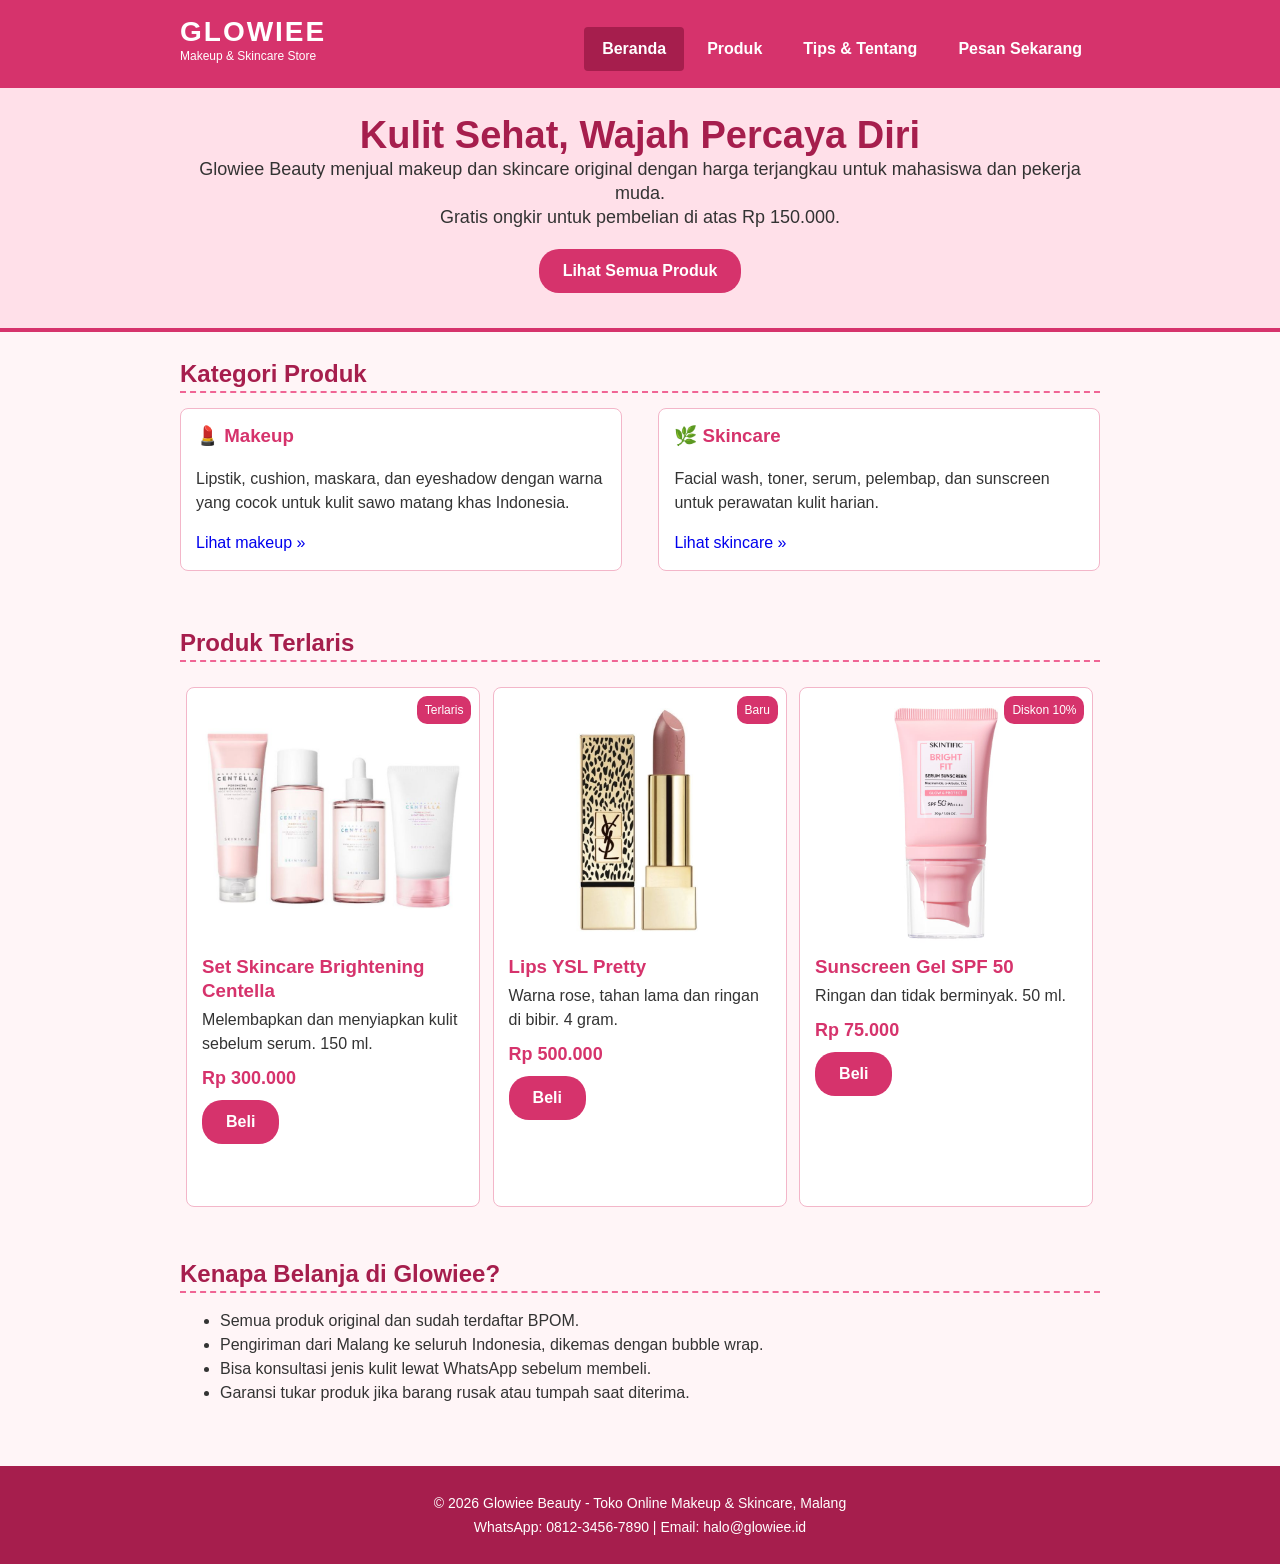
<file: index.html>
<!DOCTYPE html>
<html lang="id">
<head>
    <meta charset="UTF-8">
    <meta name="viewport" content="width=device-width, initial-scale=1.0">
    <title>Beranda | Glowiee Beauty</title>
    <!-- CSS EKSTERNAL (khusus margin) -->
    <link rel="stylesheet" href="margin.css">

    <style>
        /* CSS INTERNAL */
        body { font-family: Arial, sans-serif; font-size: 16px; line-height: 24px; color: #333333; background-color: #fff5f7; }
        a { text-decoration: none; }
        .container { width: 960px; overflow: auto; box-sizing: border-box; }
        header { background-color: #d6336c; color: white; overflow: auto; }
        header .logo { float: left; font-size: 28px; font-weight: bold; letter-spacing: 2px; }
        header .logo small { display: block; font-size: 12px; font-weight: normal; letter-spacing: 0; }
        nav { float: right; }
        nav a { float: left; color: white; font-weight: bold; padding: 10px 18px; border-radius: 4px; }
        nav a.aktif { background-color: #a61e4d; }
        .hero { background-color: #ffe0e9; text-align: center; border-bottom: 4px solid #d6336c; }
        .hero h1 { font-size: 38px; color: #a61e4d; }
        .hero p { font-size: 18px; }
        .tombol { display: inline-block; background-color: #d6336c; color: white; font-weight: bold; padding: 10px 24px; border-radius: 20px; border: none; font-size: 16px; cursor: pointer; }
        h2 { color: #a61e4d; border-bottom: 2px dashed #f06595; padding-bottom: 5px; }
        h3 { color: #d6336c; }
        .card { width: 32%; float: left; background-color: white; border: 1px solid #f3b6c9; border-radius: 8px; padding: 15px; position: relative; box-sizing: border-box; height: 520px; }
        .card .foto { height: 240px; background-color: white; border-radius: 6px; overflow: hidden; }
        .card .foto img { width: 100%; height: 240px; object-fit: contain; display: block; }
        .card .harga { color: #d6336c; font-weight: bold; font-size: 18px; }
        .card .label { position: absolute; top: 8px; right: 8px; background-color: #d6336c; color: white; font-size: 12px; padding: 2px 8px; border-radius: 10px; }
        .kolom2 { width: 48%; float: left; box-sizing: border-box; }
        .kotak { background-color: white; border: 1px solid #f3b6c9; border-radius: 8px; padding: 15px; }
        table { width: 100%; border-collapse: collapse; background-color: white; }
        th { background-color: #d6336c; color: white; }
        th, td { border: 1px solid #f3b6c9; padding: 8px; text-align: left; }
        tfoot td { background-color: #ffe0e9; font-style: italic; }
        caption { font-weight: bold; color: #a61e4d; text-align: left; padding-bottom: 5px; }
        form label { font-weight: bold; }
        .isian { box-sizing: border-box; width: 100%; padding: 8px; border: 1px solid #f06595; border-radius: 4px; font-size: 15px; }
        footer { background-color: #a61e4d; color: white; text-align: center; font-size: 14px; }
        .clear { clear: both; }
    </style>
</head>
<body>
    <header>
        <div class="container header-isi">
            <div class="logo">GLOWIEE<small>Makeup &amp; Skincare Store</small></div>
            <nav>
                <a href="index.html" class="aktif">Beranda</a>
                <a href="produk.html">Produk</a>
                <a href="tips.html">Tips &amp; Tentang</a>
                <a href="pesan.html">Pesan Sekarang</a>
            </nav>
        </div>
    </header>

    <div class="hero">
        <div class="container hero-isi">
            <h1>Kulit Sehat, Wajah Percaya Diri</h1>
            <p>Glowiee Beauty menjual makeup dan skincare original dengan harga terjangkau untuk mahasiswa dan pekerja muda.<br>
            Gratis ongkir untuk pembelian di atas Rp 150.000.</p>
            <a href="produk.html" class="tombol">Lihat Semua Produk</a>
        </div>
    </div>

    <div>
        <div class="container isi">
            <h2>Kategori Produk</h2>
            <div class="kolom2">
                <div class="kotak">
                    <h3>&#128132; Makeup</h3>
                    <p>Lipstik, cushion, maskara, dan eyeshadow dengan warna yang cocok untuk kulit sawo matang khas Indonesia.</p>
                    <a href="produk.html#makeup">Lihat makeup &raquo;</a>
                </div>
            </div>
            <div class="kolom2 kolom-kanan">
                <div class="kotak">
                    <h3>&#127807; Skincare</h3>
                    <p>Facial wash, toner, serum, pelembap, dan sunscreen untuk perawatan kulit harian.</p>
                    <a href="produk.html#skincare">Lihat skincare &raquo;</a>
                </div>
            </div>
        </div>
    </div>

    <div>
        <div class="container isi">
            <h2>Produk Terlaris</h2>
            <div class="card">
                <span class="label">Terlaris</span>
                <div class="foto"><img src="gambar/set skincase centella.jpg" alt="Set Skincare Brightening Centella"></div>
                <h3>Set Skincare Brightening Centella</h3>
                <p>Melembapkan dan menyiapkan kulit sebelum serum. 150 ml.</p>
                <p class="harga">Rp 300.000</p>
                <a href="pesan.html" class="tombol">Beli</a>
            </div>
            <div class="card">
                <span class="label">Baru</span>
                <div class="foto"><img src="gambar/ysl lipstick.jpg" alt="Lips YSL Pretty"></div>
                <h3>Lips YSL Pretty</h3>
                <p>Warna rose, tahan lama dan ringan di bibir. 4 gram.</p>
                <p class="harga">Rp 500.000</p>
                <a href="pesan.html" class="tombol">Beli</a>
            </div>
            <div class="card">
                <span class="label">Diskon 10%</span>
               <div class="foto"><img src="gambar/sunscreen skintifik.jpg" alt="Sunscreen Gel SPF 50"></div>
                <h3>Sunscreen Gel SPF 50</h3>
                <p>Ringan dan tidak berminyak. 50 ml.</p>
                <p class="harga">Rp 75.000</p>
                <a href="pesan.html" class="tombol">Beli</a>
            </div>

            <div class="clear"></div>
        </div>
    </div>

    <div>
        <div class="container isi">
            <h2>Kenapa Belanja di Glowiee?</h2>
            <ul>
                <li>Semua produk original dan sudah terdaftar BPOM.</li>
                <li>Pengiriman dari Malang ke seluruh Indonesia, dikemas dengan bubble wrap.</li>
                <li>Bisa konsultasi jenis kulit lewat WhatsApp sebelum membeli.</li>
                <li>Garansi tukar produk jika barang rusak atau tumpah saat diterima.</li>
            </ul>
        </div>
    </div>

    <footer>
        <div class="container footer-isi">
            <p>&copy; 2026 Glowiee Beauty - Toko Online Makeup &amp; Skincare, Malang<br>
            WhatsApp: 0812-3456-7890 | Email: <a href="mailto:halo@glowiee.id" style="color:white;">halo@glowiee.id</a></p>
        </div>
    </footer>
</body>
</html>
</file>
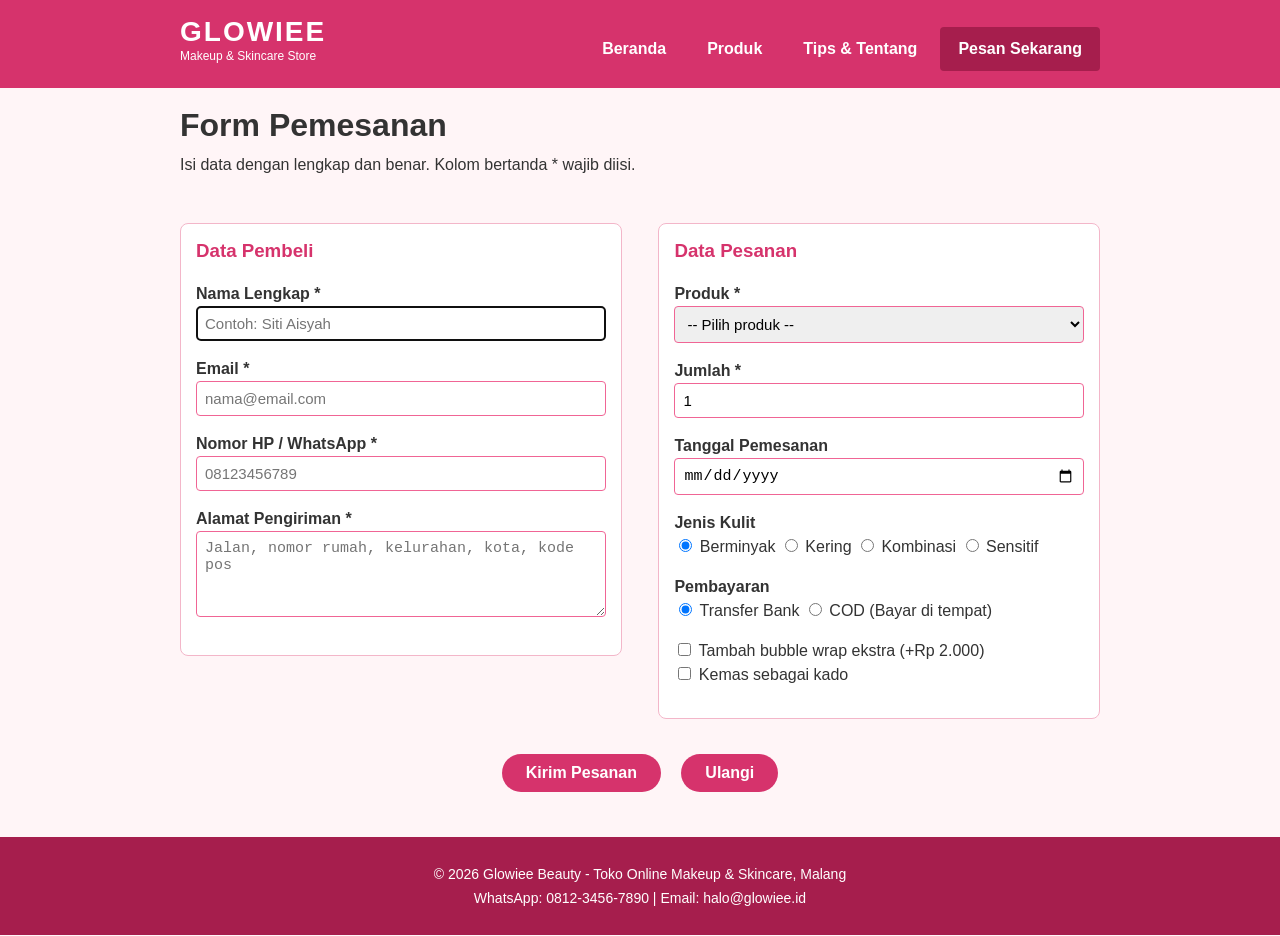
<file: pesan.html>
<!DOCTYPE html>
<html lang="id">
<head>
    <meta charset="UTF-8">
    <meta name="viewport" content="width=device-width, initial-scale=1.0">
    <title>Pesan Sekarang | Glowiee Beauty</title>
    <link rel="stylesheet" href="margin.css">

    <style>
        body { font-family: Arial, sans-serif; font-size: 16px; line-height: 24px; color: #333333; background-color: #fff5f7; }
        a { text-decoration: none; }
        .container { width: 960px; overflow: auto; box-sizing: border-box; }
        header { background-color: #d6336c; color: white; overflow: auto; }
        header .logo { float: left; font-size: 28px; font-weight: bold; letter-spacing: 2px; }
        header .logo small { display: block; font-size: 12px; font-weight: normal; letter-spacing: 0; }
        nav { float: right; }
        nav a { float: left; color: white; font-weight: bold; padding: 10px 18px; border-radius: 4px; }
        nav a.aktif { background-color: #a61e4d; }
        .hero { background-color: #ffe0e9; text-align: center; border-bottom: 4px solid #d6336c; }
        .hero h1 { font-size: 38px; color: #a61e4d; }
        .hero p { font-size: 18px; }
        .tombol { display: inline-block; background-color: #d6336c; color: white; font-weight: bold; padding: 10px 24px; border-radius: 20px; border: none; font-size: 16px; cursor: pointer; }
        h2 { color: #a61e4d; border-bottom: 2px dashed #f06595; padding-bottom: 5px; }
        h3 { color: #d6336c; }
        .card { width: 32%; float: left; background-color: white; border: 1px solid #f3b6c9; border-radius: 8px; padding: 15px; position: relative; box-sizing: border-box; height: 430px; }
        .card .foto { height: 150px; background-color: #ffe0e9; border-radius: 6px; overflow: hidden; }
        .card .foto img { width: 100%; height: 150px; object-fit: cover; display: block; }
        .card .harga { color: #d6336c; font-weight: bold; font-size: 18px; }
        .card .label { position: absolute; top: 8px; right: 8px; background-color: #d6336c; color: white; font-size: 12px; padding: 2px 8px; border-radius: 10px; }
        .kolom2 { width: 48%; float: left; box-sizing: border-box; }
        .kotak { background-color: white; border: 1px solid #f3b6c9; border-radius: 8px; padding: 15px; }
        table { width: 100%; border-collapse: collapse; background-color: white; }
        th { background-color: #d6336c; color: white; }
        th, td { border: 1px solid #f3b6c9; padding: 8px; text-align: left; }
        tfoot td { background-color: #ffe0e9; font-style: italic; }
        caption { font-weight: bold; color: #a61e4d; text-align: left; padding-bottom: 5px; }
        form label { font-weight: bold; }
        .isian { box-sizing: border-box; width: 100%; padding: 8px; border: 1px solid #f06595; border-radius: 4px; font-size: 15px; }
        footer { background-color: #a61e4d; color: white; text-align: center; font-size: 14px; }
        .clear { clear: both; }
    </style>
</head>
<body>
    <header>
        <div class="container header-isi">
            <div class="logo">GLOWIEE<small>Makeup &amp; Skincare Store</small></div>
            <nav>
                <a href="index.html">Beranda</a>
                <a href="produk.html">Produk</a>
                <a href="tips.html">Tips &amp; Tentang</a>
                <a href="pesan.html" class="aktif">Pesan Sekarang</a>
            </nav>
        </div>
    </header>

    <div>
        <div class="container isi">
            <h1>Form Pemesanan</h1>
            <p>Isi data dengan lengkap dan benar. Kolom bertanda * wajib diisi.</p>
        </div>
    </div>

    <div>
        <div class="container isi">
            <form name="formpesan" id="formpesan" method="get" action="terimakasih.html">
                <div class="kolom2">
                    <div class="kotak">
                        <h3>Data Pembeli</h3>
                        <p><label for="nama">Nama Lengkap *</label><br>
                        <input class="isian" type="text" id="nama" name="nama" placeholder="Contoh: Siti Aisyah" pattern="[A-Za-z ]{3,40}" title="Hanya huruf dan spasi, 3 sampai 40 karakter" required autofocus></p>

                        <p><label for="email">Email *</label><br>
                        <input class="isian" type="email" id="email" name="email" placeholder="nama@email.com" required></p>

                        <p><label for="hp">Nomor HP / WhatsApp *</label><br>
                        <input class="isian" type="tel" id="hp" name="hp" placeholder="08123456789" pattern="08[0-9]{8,11}" title="Diawali 08, total 10 sampai 13 angka" required></p>

                        <p><label for="alamat">Alamat Pengiriman *</label><br>
                        <textarea class="isian" id="alamat" name="alamat" rows="4" placeholder="Jalan, nomor rumah, kelurahan, kota, kode pos" required></textarea></p>
                    </div>
                </div>

                <div class="kolom2 kolom-kanan">
                    <div class="kotak">
                        <h3>Data Pesanan</h3>
                        <p><label for="produk">Produk *</label><br>
                        <select class="isian" id="produk" name="produk" required>
                            <option value="">-- Pilih produk --</option>
                            <optgroup label="Makeup">
                                <option>Mate Lipstick Dior - Rp 700.000</option>
                                <option>Lips YSL Pretty - Rp 500.000</option>
                                <option>Setting Spray Sea Makeup - Rp 49.000</option>
                                <option>Eyeshadow ESQA Palette 9 Warna - Rp 129.000</option>
                                <option>Blush On Peach Rare Beauty - Rp 80.000</option>
                                <option>YSL Brownzer - Rp 200.000</option>
                            </optgroup>
                            <optgroup label="Skincare">
                                <option>Facial Wash Brightening centella - Rp 50.000</option>
                                <option>Set Skincare Brightening Centella - Rp 300.000</option>
                                <option>Serum Vitamin C 15% - Rp 89.000</option>
                                <option>Moisturizer Ceramide - Rp 68.000</option>
                                <option>Sunscreen Gel SPF 50 - Rp 75.000</option>
                                <option>Sheet Mask Aloe (5 pcs) - Rp 35.000</option>
                            </optgroup>
                        </select></p>

                        <p><label for="jumlah">Jumlah *</label><br>
                        <input class="isian" type="number" id="jumlah" name="jumlah" min="1" max="20" value="1" required></p>

                        <p><label for="tanggal">Tanggal Pemesanan</label><br>
                        <input class="isian" type="date" id="tanggal" name="tanggal"></p>

                        <p><label>Jenis Kulit</label><br>
                        <input type="radio" name="kulit" value="Berminyak" checked> Berminyak
                        <input type="radio" name="kulit" value="Kering"> Kering
                        <input type="radio" name="kulit" value="Kombinasi"> Kombinasi
                        <input type="radio" name="kulit" value="Sensitif"> Sensitif</p>

                        <p><label>Pembayaran</label><br>
                        <input type="radio" name="bayar" value="Transfer" checked> Transfer Bank
                        <input type="radio" name="bayar" value="COD"> COD (Bayar di tempat)</p>

                        <p><input type="checkbox" name="bubble" value="ya"> Tambah bubble wrap ekstra (+Rp 2.000)<br>
                        <input type="checkbox" name="hadiah" value="ya"> Kemas sebagai kado</p>
                    </div>
                </div>
                <div class="clear"></div>

                <div class="tombol-area">
                    <input type="submit" value="Kirim Pesanan" class="tombol">
                    <input type="reset" value="Ulangi" class="tombol">
                </div>
            </form>
        </div>
    </div>

    <footer>
        <div class="container footer-isi">
            <p>&copy; 2026 Glowiee Beauty - Toko Online Makeup &amp; Skincare, Malang<br>
            WhatsApp: 0812-3456-7890 | Email: <a href="mailto:halo@glowiee.id" style="color:white;">halo@glowiee.id</a></p>
        </div>
    </footer>
</body>
</html>
</file>
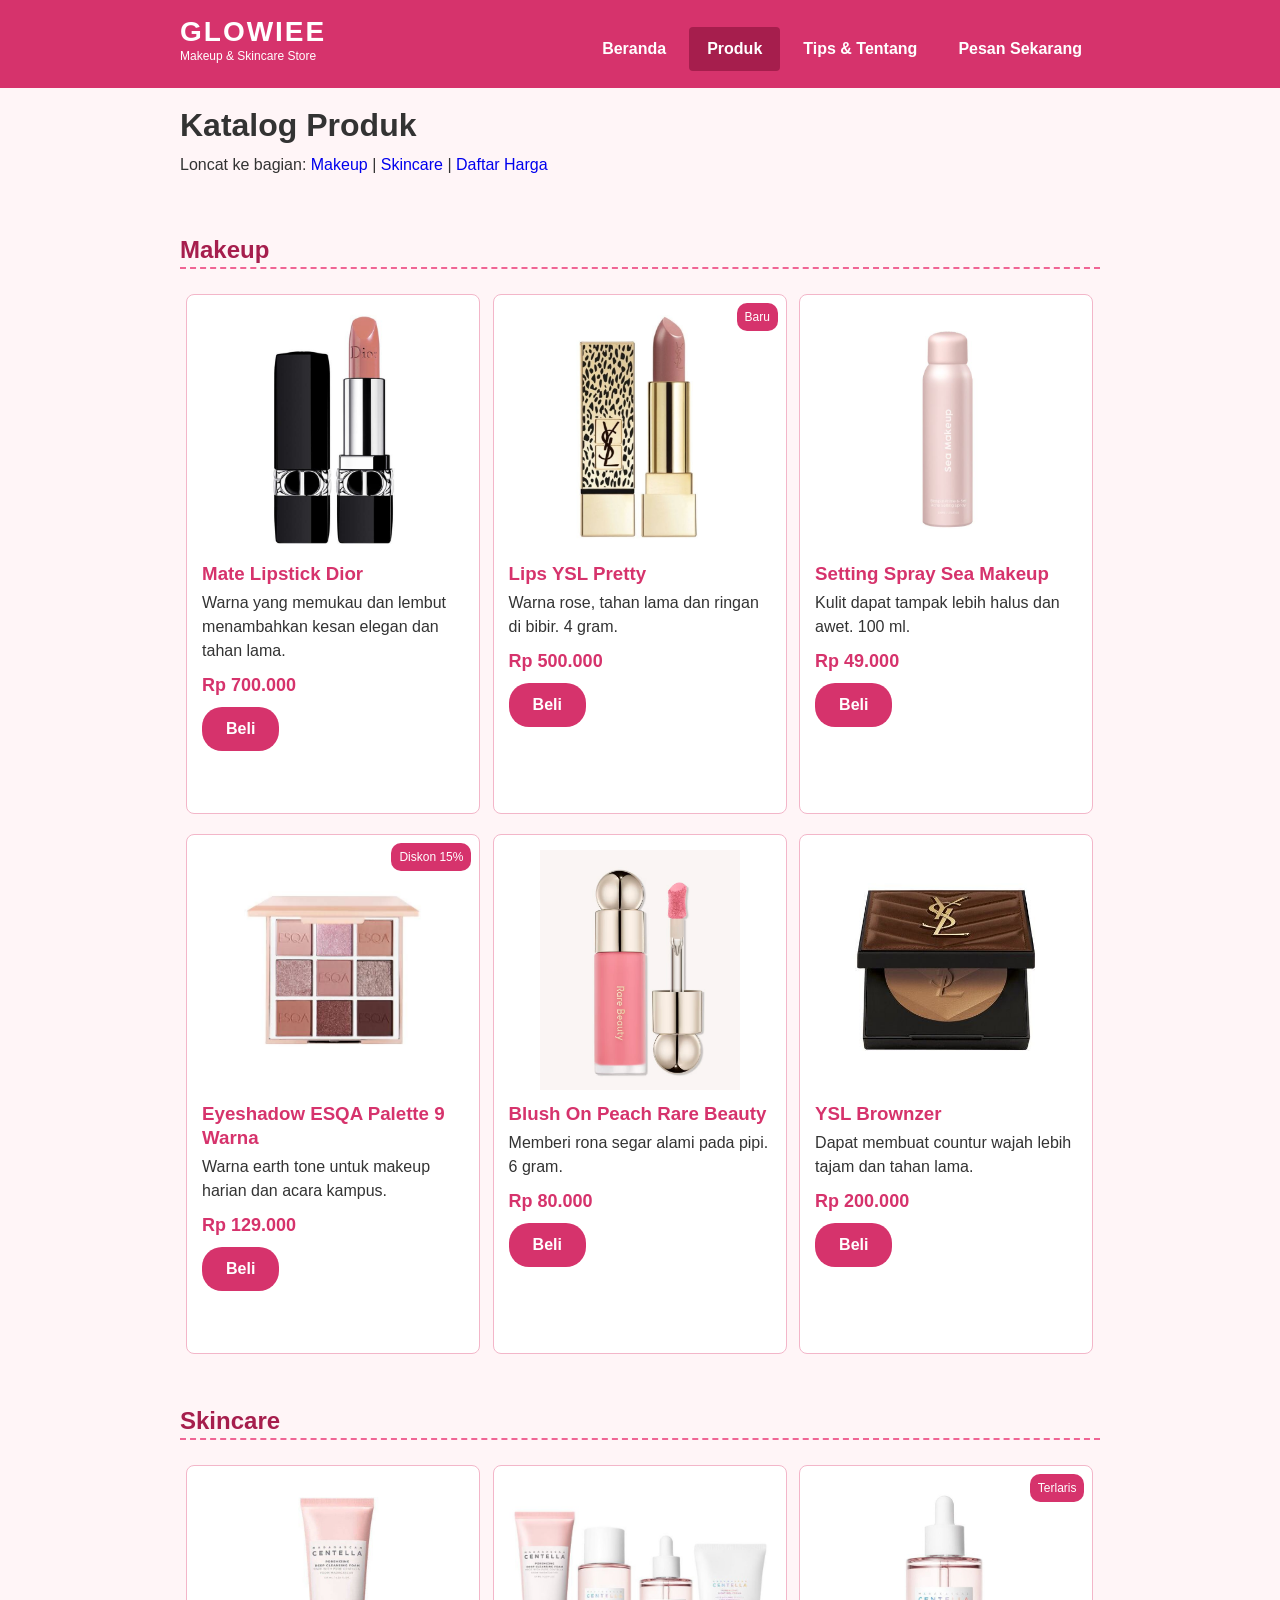
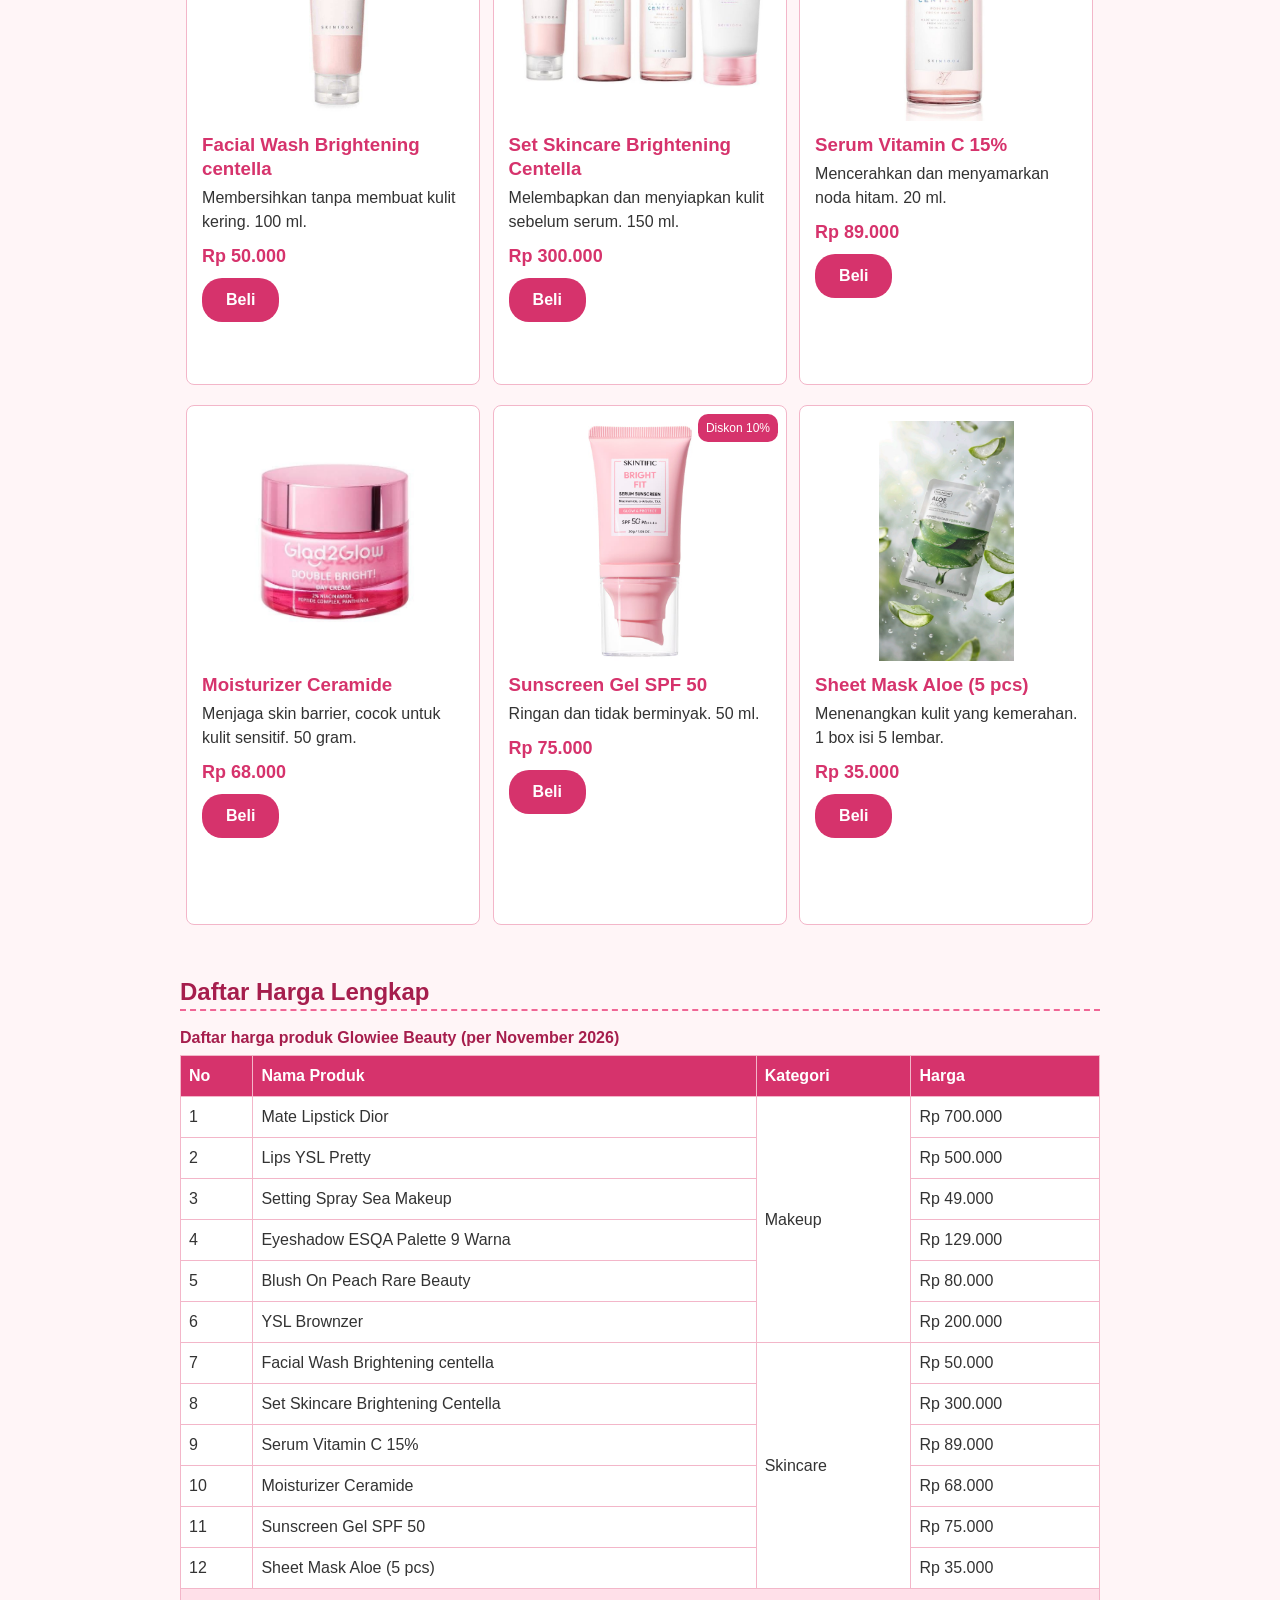
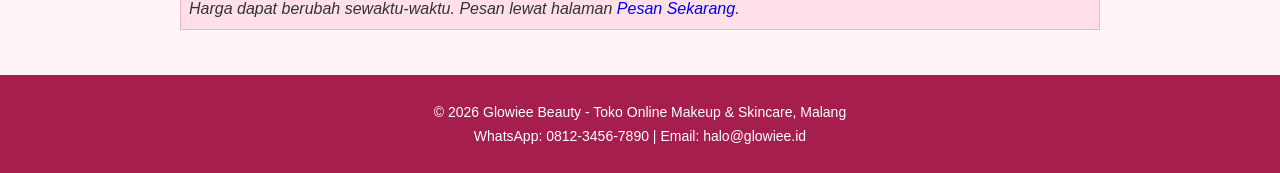
<file: produk.html>
<!DOCTYPE html>
<html lang="id">
<head>
    <meta charset="UTF-8">
    <meta name="viewport" content="width=device-width, initial-scale=1.0">
    <title>Produk | Glowiee Beauty</title>
    <!-- CSS EKSTERNAL (khusus margin) -->
    <link rel="stylesheet" href="margin.css">

    <style>
        /* CSS INTERNAL */
        body { font-family: Arial, sans-serif; font-size: 16px; line-height: 24px; color: #333333; background-color: #fff5f7; }
        a { text-decoration: none; }
        .container { width: 960px; overflow: auto; box-sizing: border-box; }
        header { background-color: #d6336c; color: white; overflow: auto; }
        header .logo { float: left; font-size: 28px; font-weight: bold; letter-spacing: 2px; }
        header .logo small { display: block; font-size: 12px; font-weight: normal; letter-spacing: 0; }
        nav { float: right; }
        nav a { float: left; color: white; font-weight: bold; padding: 10px 18px; border-radius: 4px; }
        nav a.aktif { background-color: #a61e4d; }
        .hero { background-color: #ffe0e9; text-align: center; border-bottom: 4px solid #d6336c; }
        .hero h1 { font-size: 38px; color: #a61e4d; }
        .hero p { font-size: 18px; }
        .tombol { display: inline-block; background-color: #d6336c; color: white; font-weight: bold; padding: 10px 24px; border-radius: 20px; border: none; font-size: 16px; cursor: pointer; }
        h2 { color: #a61e4d; border-bottom: 2px dashed #f06595; padding-bottom: 5px; }
        h3 { color: #d6336c; }
        .card { width: 32%; float: left; background-color: white; border: 1px solid #f3b6c9; border-radius: 8px; padding: 15px; position: relative; box-sizing: border-box; height: 520px; }
        .card .foto { height: 240px; background-color: white; border-radius: 6px; overflow: hidden; }
        .card .foto img { width: 100%; height: 240px; object-fit: contain; display: block; }
        .card .harga { color: #d6336c; font-weight: bold; font-size: 18px; }
        .card .label { position: absolute; top: 8px; right: 8px; background-color: #d6336c; color: white; font-size: 12px; padding: 2px 8px; border-radius: 10px; }
        .kolom2 { width: 48%; float: left; box-sizing: border-box; }
        .kotak { background-color: white; border: 1px solid #f3b6c9; border-radius: 8px; padding: 15px; }
        table { width: 100%; border-collapse: collapse; background-color: white; }
        th { background-color: #d6336c; color: white; }
        th, td { border: 1px solid #f3b6c9; padding: 8px; text-align: left; }
        tfoot td { background-color: #ffe0e9; font-style: italic; }
        caption { font-weight: bold; color: #a61e4d; text-align: left; padding-bottom: 5px; }
        form label { font-weight: bold; }
        .isian { box-sizing: border-box; width: 100%; padding: 8px; border: 1px solid #f06595; border-radius: 4px; font-size: 15px; }
        footer { background-color: #a61e4d; color: white; text-align: center; font-size: 14px; }
        .clear { clear: both; }
    </style>
</head>
<body>
    <header>
        <div class="container header-isi">
            <div class="logo">GLOWIEE<small>Makeup &amp; Skincare Store</small></div>
            <nav>
                <a href="index.html">Beranda</a>
                <a href="produk.html" class="aktif">Produk</a>
                <a href="tips.html">Tips &amp; Tentang</a>
                <a href="pesan.html">Pesan Sekarang</a>
            </nav>
        </div>
    </header>

    <div>
        <div class="container isi">
            <h1>Katalog Produk</h1>
            <p>Loncat ke bagian: <a href="#makeup">Makeup</a> | <a href="#skincare">Skincare</a> | <a href="#daftarharga">Daftar Harga</a></p>
        </div>
    </div>

    <div>
        <div class="container isi">
            <h2><a name="makeup"></a>Makeup</h2>
            <div class="card">
                
                <div class="foto"><img src="gambar/lipstick dior.jpg" alt="Mate Lipstick Dior"></div>
                <h3>Mate Lipstick Dior</h3>
                <p>Warna yang memukau dan lembut menambahkan kesan elegan dan tahan lama.</p>
                <p class="harga">Rp 700.000</p>
                <a href="pesan.html" class="tombol">Beli</a>
            </div>
            <div class="card">
                <span class="label">Baru</span>
                <div class="foto"><img src="gambar/ysl lipstick.jpg" alt="Lips YSL Pretty"></div>
                <h3>Lips YSL Pretty</h3>
                <p>Warna rose, tahan lama dan ringan di bibir. 4 gram.</p>
                <p class="harga">Rp 500.000</p>
                <a href="pesan.html" class="tombol">Beli</a>
            </div>
            <div class="card">
                
                <div class="foto"><img src="gambar/setting spray sea make up.jpg" alt="Setting Spray Sea Makeup"></div>
                <h3>Setting Spray Sea Makeup</h3>
                <p>Kulit dapat tampak lebih halus dan awet. 100 ml.</p>
                <p class="harga">Rp 49.000</p>
                <a href="pesan.html" class="tombol">Beli</a>
            </div>
            <div class="card">
                <span class="label">Diskon 15%</span>
                <div class="foto"><img src="gambar/eye shadow esqa.jpg" alt="Eyeshadow Palette 9 Warna"></div>
                <h3>Eyeshadow ESQA Palette 9 Warna</h3>
                <p>Warna earth tone untuk makeup harian dan acara kampus.</p>
                <p class="harga">Rp 129.000</p>
                <a href="pesan.html" class="tombol">Beli</a>
            </div>
            <div class="card">
                
                <div class="foto"><img src="gambar/Rare beauty blush.jpg" alt="Blush On Peach"></div>
                <h3>Blush On Peach Rare Beauty</h3>
                <p>Memberi rona segar alami pada pipi. 6 gram.</p>
                <p class="harga">Rp 80.000</p>
                <a href="pesan.html" class="tombol">Beli</a>
            </div>
            <div class="card">
                
                <div class="foto"><img src="gambar/ysl brownzer.jpg" alt="YSL Brownzer"></div>
                <h3>YSL Brownzer</h3>
                <p>Dapat membuat countur wajah lebih tajam dan tahan lama.</p>
                <p class="harga">Rp 200.000</p>
                <a href="pesan.html" class="tombol">Beli</a>
            </div>
            <div class="clear"></div>
        </div>
    </div>

    <div>
        <div class="container isi">
            <h2><a name="skincare"></a>Skincare</h2>
            <div class="card">
                
                <div class="foto"><img src="gambar/facialwash centella.jpg" alt="Facial Wash Brightening"></div>
                <h3>Facial Wash Brightening centella</h3>
                <p>Membersihkan tanpa membuat kulit kering. 100 ml.</p>
                <p class="harga">Rp 50.000</p>
                <a href="pesan.html" class="tombol">Beli</a>
            </div>
            <div class="card">
                
                <div class="foto"><img src="gambar/set skincase centella.jpg" alt="Set Skincare Brightening Centella"></div>
                <h3>Set Skincare Brightening Centella</h3>
                <p>Melembapkan dan menyiapkan kulit sebelum serum. 150 ml.</p>
                <p class="harga">Rp 300.000</p>
                <a href="pesan.html" class="tombol">Beli</a>
            </div>
            <div class="card">
                <span class="label">Terlaris</span>
                <div class="foto"><img src="gambar/serum centela.jpg" alt="Serum Vitamin C 15%"></div>
                <h3>Serum Vitamin C 15%</h3>
                <p>Mencerahkan dan menyamarkan noda hitam. 20 ml.</p>
                <p class="harga">Rp 89.000</p>
                <a href="pesan.html" class="tombol">Beli</a>
            </div>
            <div class="card">
                
                <div class="foto"><img src="gambar/Glad2Glow Moisturizer.jpg" alt="Moisturizer Ceramide"></div>
                <h3>Moisturizer Ceramide</h3>
                <p>Menjaga skin barrier, cocok untuk kulit sensitif. 50 gram.</p>
                <p class="harga">Rp 68.000</p>
                <a href="pesan.html" class="tombol">Beli</a>
            </div>
            <div class="card">
                <span class="label">Diskon 10%</span>
                <div class="foto"><img src="gambar/sunscreen skintifik.jpg" alt="Sunscreen Gel SPF 50"></div>
                <h3>Sunscreen Gel SPF 50</h3>
                <p>Ringan dan tidak berminyak. 50 ml.</p>
                <p class="harga">Rp 75.000</p>
                <a href="pesan.html" class="tombol">Beli</a>
            </div>
            <div class="card">
                
                <div class="foto"><img src="gambar/masker aloevera.jpg" alt="Sheet Mask Aloe (5 pcs)"></div>
                <h3>Sheet Mask Aloe (5 pcs)</h3>
                <p>Menenangkan kulit yang kemerahan. 1 box isi 5 lembar.</p>
                <p class="harga">Rp 35.000</p>
                <a href="pesan.html" class="tombol">Beli</a>
            </div>
            <div class="clear"></div>
        </div>
    </div>

    <div>
        <div class="container isi">
            <h2><a name="daftarharga"></a>Daftar Harga Lengkap</h2>
            <table>
                <caption>Daftar harga produk Glowiee Beauty (per November 2026)</caption>
                <thead>
                    <tr>
                        <th>No</th>
                        <th>Nama Produk</th>
                        <th>Kategori</th>
                        <th>Harga</th>
                    </tr>
                </thead>
                <tbody>
                    <tr><td>1</td><td>Mate Lipstick Dior</td><td rowspan="6">Makeup</td><td>Rp 700.000</td></tr>
                    <tr><td>2</td><td>Lips YSL Pretty</td><td>Rp 500.000</td></tr>
                    <tr><td>3</td><td>Setting Spray Sea Makeup</td><td>Rp 49.000</td></tr>
                    <tr><td>4</td><td>Eyeshadow ESQA Palette 9 Warna</td><td>Rp 129.000</td></tr>
                    <tr><td>5</td><td>Blush On Peach Rare Beauty</td><td>Rp 80.000</td></tr>
                    <tr><td>6</td><td>YSL Brownzer</td><td>Rp 200.000</td></tr>
                    <tr><td>7</td><td>Facial Wash Brightening centella</td><td rowspan="6">Skincare</td><td>Rp 50.000</td></tr>
                    <tr><td>8</td><td>Set Skincare Brightening Centella</td><td>Rp 300.000</td></tr>
                    <tr><td>9</td><td>Serum Vitamin C 15%</td><td>Rp 89.000</td></tr>
                    <tr><td>10</td><td>Moisturizer Ceramide</td><td>Rp 68.000</td></tr>
                    <tr><td>11</td><td>Sunscreen Gel SPF 50</td><td>Rp 75.000</td></tr>
                    <tr><td>12</td><td>Sheet Mask Aloe (5 pcs)</td><td>Rp 35.000</td></tr>
                </tbody>
                <tfoot>
                    <tr><td colspan="4">Harga dapat berubah sewaktu-waktu. Pesan lewat halaman <a href="pesan.html">Pesan Sekarang</a>.</td></tr>
                </tfoot>
            </table>
        </div>
    </div>

    <footer>
        <div class="container footer-isi">
            <p>&copy; 2026 Glowiee Beauty - Toko Online Makeup &amp; Skincare, Malang<br>
            WhatsApp: 0812-3456-7890 | Email: <a href="mailto:halo@glowiee.id" style="color:white;">halo@glowiee.id</a></p>
        </div>
    </footer>
</body>
</html>
</file>
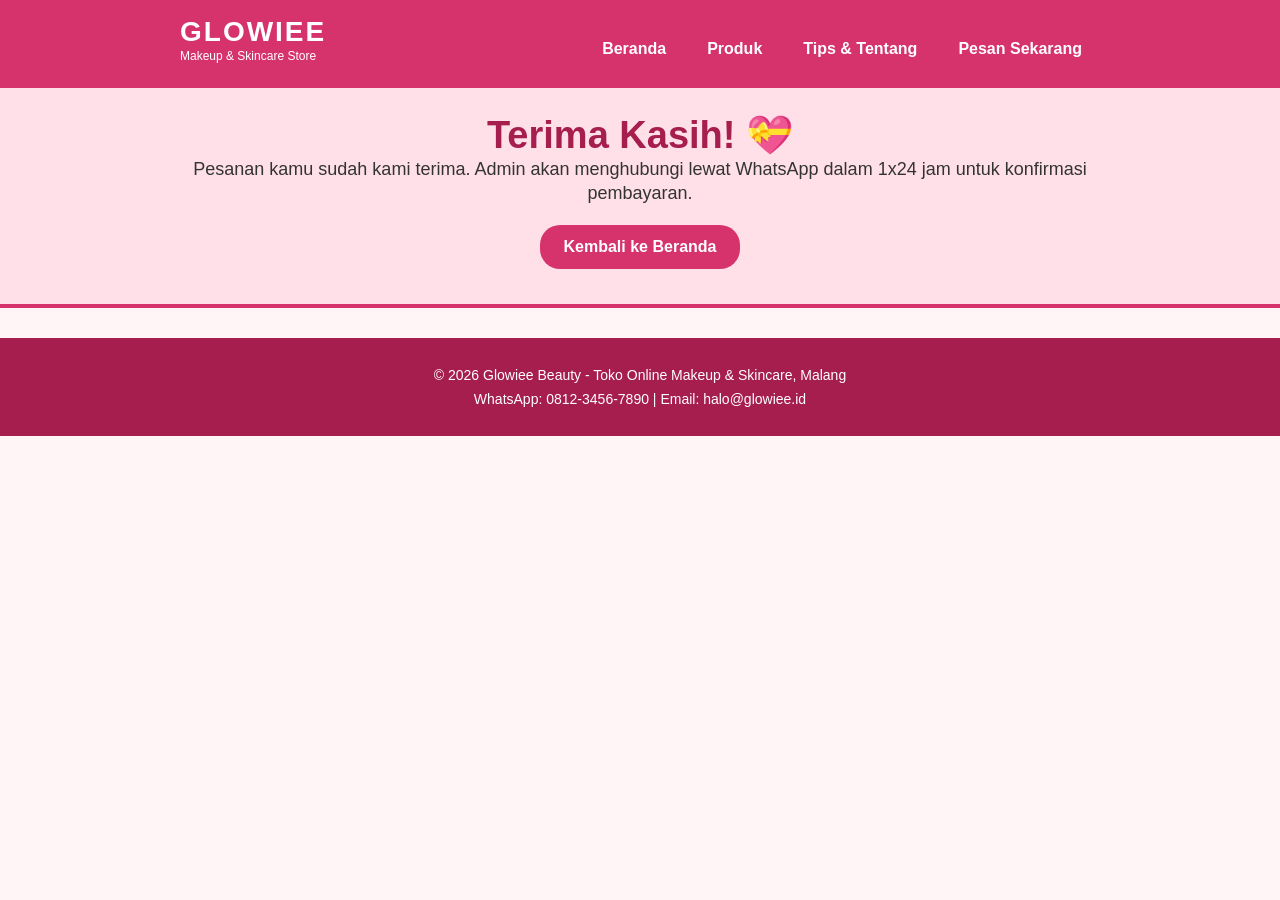
<file: terimakasih.html>
<!DOCTYPE html>
<html lang="id">
<head>
    <meta charset="UTF-8">
    <meta name="viewport" content="width=device-width, initial-scale=1.0">
    <title>Terima Kasih | Glowiee Beauty</title>
    <link rel="stylesheet" href="margin.css">

    <style>
        body { font-family: Arial, sans-serif; font-size: 16px; line-height: 24px; color: #333333; background-color: #fff5f7; }
        a { text-decoration: none; }
        .container { width: 960px; overflow: auto; box-sizing: border-box; }
        header { background-color: #d6336c; color: white; overflow: auto; }
        header .logo { float: left; font-size: 28px; font-weight: bold; letter-spacing: 2px; }
        header .logo small { display: block; font-size: 12px; font-weight: normal; letter-spacing: 0; }
        nav { float: right; }
        nav a { float: left; color: white; font-weight: bold; padding: 10px 18px; border-radius: 4px; }
        nav a.aktif { background-color: #a61e4d; }
        .hero { background-color: #ffe0e9; text-align: center; border-bottom: 4px solid #d6336c; }
        .hero h1 { font-size: 38px; color: #a61e4d; }
        .hero p { font-size: 18px; }
        .tombol { display: inline-block; background-color: #d6336c; color: white; font-weight: bold; padding: 10px 24px; border-radius: 20px; border: none; font-size: 16px; cursor: pointer; }
        h2 { color: #a61e4d; border-bottom: 2px dashed #f06595; padding-bottom: 5px; }
        h3 { color: #d6336c; }
        .card { width: 32%; float: left; background-color: white; border: 1px solid #f3b6c9; border-radius: 8px; padding: 15px; position: relative; box-sizing: border-box; }
        .card .foto { height: 150px; background-color: #ffe0e9; border-radius: 6px; overflow: hidden; }
        .card .foto img { width: 100%; height: 150px; object-fit: cover; }
        .card .harga { color: #d6336c; font-weight: bold; font-size: 18px; }
        .card .label { position: absolute; top: 8px; right: 8px; background-color: #d6336c; color: white; font-size: 12px; padding: 2px 8px; border-radius: 10px; }
        .kolom2 { width: 48%; float: left; box-sizing: border-box; }
        .kotak { background-color: white; border: 1px solid #f3b6c9; border-radius: 8px; padding: 15px; }
        table { width: 100%; border-collapse: collapse; background-color: white; }
        th { background-color: #d6336c; color: white; }
        th, td { border: 1px solid #f3b6c9; padding: 8px; text-align: left; }
        tfoot td { background-color: #ffe0e9; font-style: italic; }
        caption { font-weight: bold; color: #a61e4d; text-align: left; padding-bottom: 5px; }
        form label { font-weight: bold; }
        .isian { box-sizing: border-box; width: 100%; padding: 8px; border: 1px solid #f06595; border-radius: 4px; font-size: 15px; }
        footer { background-color: #a61e4d; color: white; text-align: center; font-size: 14px; }
        .clear { clear: both; }
    </style>
</head>
<body>
    <header>
        <div class="container header-isi">
            <div class="logo">GLOWIEE<small>Makeup &amp; Skincare Store</small></div>
            <nav>
                <a href="index.html">Beranda</a>
                <a href="produk.html">Produk</a>
                <a href="tips.html">Tips &amp; Tentang</a>
                <a href="pesan.html">Pesan Sekarang</a>
            </nav>
        </div>
    </header>

    <div class="hero">
        <div class="container hero-isi">
            <h1>Terima Kasih! &#128157;</h1>
            <p>Pesanan kamu sudah kami terima. Admin akan menghubungi lewat WhatsApp dalam 1x24 jam untuk konfirmasi pembayaran.</p>
            <a href="index.html" class="tombol">Kembali ke Beranda</a>
        </div>
    </div>

    <footer>
        <div class="container footer-isi">
            <p>&copy; 2026 Glowiee Beauty - Toko Online Makeup &amp; Skincare, Malang<br>
            WhatsApp: 0812-3456-7890 | Email: <a href="mailto:halo@glowiee.id" style="color:white;">halo@glowiee.id</a></p>
        </div>
    </footer>
</body>
</html>
</file>
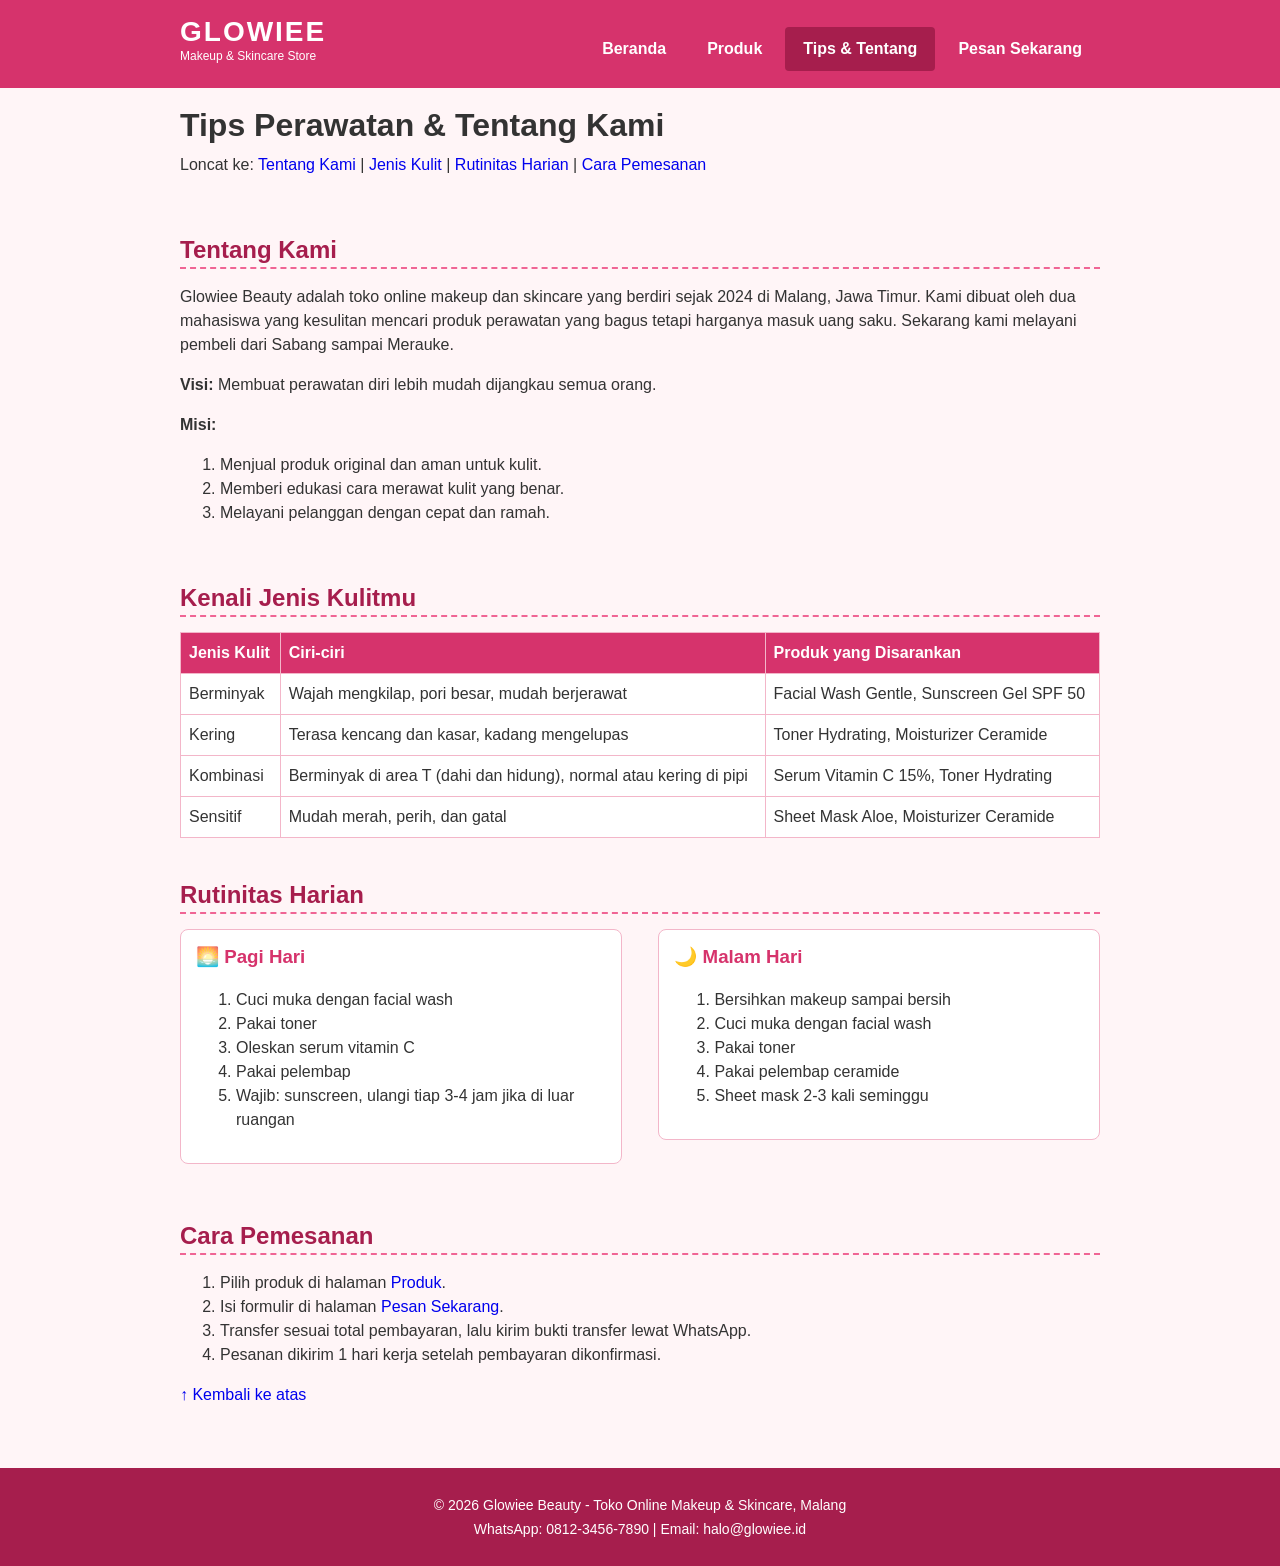
<file: tips.html>
<!DOCTYPE html>
<html lang="id">
<head>
    <meta charset="UTF-8">
    <meta name="viewport" content="width=device-width, initial-scale=1.0">
    <title>Tips & Tentang | Glowiee Beauty</title>
    <link rel="stylesheet" href="margin.css">

    <style>
        body { font-family: Arial, sans-serif; font-size: 16px; line-height: 24px; color: #333333; background-color: #fff5f7; }
        a { text-decoration: none; }
        .container { width: 960px; overflow: auto; box-sizing: border-box; }
        header { background-color: #d6336c; color: white; overflow: auto; }
        header .logo { float: left; font-size: 28px; font-weight: bold; letter-spacing: 2px; }
        header .logo small { display: block; font-size: 12px; font-weight: normal; letter-spacing: 0; }
        nav { float: right; }
        nav a { float: left; color: white; font-weight: bold; padding: 10px 18px; border-radius: 4px; }
        nav a.aktif { background-color: #a61e4d; }
        .hero { background-color: #ffe0e9; text-align: center; border-bottom: 4px solid #d6336c; }
        .hero h1 { font-size: 38px; color: #a61e4d; }
        .hero p { font-size: 18px; }
        .tombol { display: inline-block; background-color: #d6336c; color: white; font-weight: bold; padding: 10px 24px; border-radius: 20px; border: none; font-size: 16px; cursor: pointer; }
        h2 { color: #a61e4d; border-bottom: 2px dashed #f06595; padding-bottom: 5px; }
        h3 { color: #d6336c; }
        .card { width: 32%; float: left; background-color: white; border: 1px solid #f3b6c9; border-radius: 8px; padding: 15px; position: relative; box-sizing: border-box; }
        .card .foto { height: 150px; background-color: #ffe0e9; border-radius: 6px; overflow: hidden; }
        .card .foto img { width: 100%; height: 150px; object-fit: cover; }
        .card .harga { color: #d6336c; font-weight: bold; font-size: 18px; }
        .card .label { position: absolute; top: 8px; right: 8px; background-color: #d6336c; color: white; font-size: 12px; padding: 2px 8px; border-radius: 10px; }
        .kolom2 { width: 48%; float: left; box-sizing: border-box; }
        .kotak { background-color: white; border: 1px solid #f3b6c9; border-radius: 8px; padding: 15px; }
        table { width: 100%; border-collapse: collapse; background-color: white; }
        th { background-color: #d6336c; color: white; }
        th, td { border: 1px solid #f3b6c9; padding: 8px; text-align: left; }
        tfoot td { background-color: #ffe0e9; font-style: italic; }
        caption { font-weight: bold; color: #a61e4d; text-align: left; padding-bottom: 5px; }
        form label { font-weight: bold; }
        .isian { box-sizing: border-box; width: 100%; padding: 8px; border: 1px solid #f06595; border-radius: 4px; font-size: 15px; }
        footer { background-color: #a61e4d; color: white; text-align: center; font-size: 14px; }
        .clear { clear: both; }
    </style>
</head>
<body>
    <header>
        <div class="container header-isi">
            <div class="logo">GLOWIEE<small>Makeup &amp; Skincare Store</small></div>
            <nav>
                <a href="index.html">Beranda</a>
                <a href="produk.html">Produk</a>
                <a href="tips.html" class="aktif">Tips &amp; Tentang</a>
                <a href="pesan.html">Pesan Sekarang</a>
            </nav>
        </div>
    </header>

    <div>
        <div class="container isi">
            <h1>Tips Perawatan &amp; Tentang Kami</h1>
            <p>Loncat ke: <a href="#tentang">Tentang Kami</a> | <a href="#jeniskulit">Jenis Kulit</a> | <a href="#rutinitas">Rutinitas Harian</a> | <a href="#carabeli">Cara Pemesanan</a></p>
        </div>
    </div>

    <div>
        <div class="container isi">
            <h2><a name="tentang"></a>Tentang Kami</h2>
            <p>Glowiee Beauty adalah toko online makeup dan skincare yang berdiri sejak 2024 di Malang, Jawa Timur.
            Kami dibuat oleh dua mahasiswa yang kesulitan mencari produk perawatan yang bagus tetapi harganya masuk uang saku.
            Sekarang kami melayani pembeli dari Sabang sampai Merauke.</p>
            <p><b>Visi:</b> Membuat perawatan diri lebih mudah dijangkau semua orang.</p>
            <p><b>Misi:</b></p>
            <ol>
                <li>Menjual produk original dan aman untuk kulit.</li>
                <li>Memberi edukasi cara merawat kulit yang benar.</li>
                <li>Melayani pelanggan dengan cepat dan ramah.</li>
            </ol>
        </div>
    </div>

    <div>
        <div class="container isi">
            <h2><a name="jeniskulit"></a>Kenali Jenis Kulitmu</h2>
            <table>
                <thead>
                    <tr><th>Jenis Kulit</th><th>Ciri-ciri</th><th>Produk yang Disarankan</th></tr>
                </thead>
                <tbody>
                    <tr><td>Berminyak</td><td>Wajah mengkilap, pori besar, mudah berjerawat</td><td>Facial Wash Gentle, Sunscreen Gel SPF 50</td></tr>
                    <tr><td>Kering</td><td>Terasa kencang dan kasar, kadang mengelupas</td><td>Toner Hydrating, Moisturizer Ceramide</td></tr>
                    <tr><td>Kombinasi</td><td>Berminyak di area T (dahi dan hidung), normal atau kering di pipi</td><td>Serum Vitamin C 15%, Toner Hydrating</td></tr>
                    <tr><td>Sensitif</td><td>Mudah merah, perih, dan gatal</td><td>Sheet Mask Aloe, Moisturizer Ceramide</td></tr>
                </tbody>
            </table>
        </div>
    </div>

    <div>
        <div class="container isi">
            <h2><a name="rutinitas"></a>Rutinitas Harian</h2>
            <div class="kolom2">
                <div class="kotak">
                    <h3>&#127749; Pagi Hari</h3>
                    <ol>
                        <li>Cuci muka dengan facial wash</li>
                        <li>Pakai toner</li>
                        <li>Oleskan serum vitamin C</li>
                        <li>Pakai pelembap</li>
                        <li>Wajib: sunscreen, ulangi tiap 3-4 jam jika di luar ruangan</li>
                    </ol>
                </div>
            </div>
            <div class="kolom2 kolom-kanan">
                <div class="kotak">
                    <h3>&#127769; Malam Hari</h3>
                    <ol>
                        <li>Bersihkan makeup sampai bersih</li>
                        <li>Cuci muka dengan facial wash</li>
                        <li>Pakai toner</li>
                        <li>Pakai pelembap ceramide</li>
                        <li>Sheet mask 2-3 kali seminggu</li>
                    </ol>
                </div>
            </div>
            <div class="clear"></div>
        </div>
    </div>

    <div>
        <div class="container isi">
            <h2><a name="carabeli"></a>Cara Pemesanan</h2>
            <ol>
                <li>Pilih produk di halaman <a href="produk.html">Produk</a>.</li>
                <li>Isi formulir di halaman <a href="pesan.html">Pesan Sekarang</a>.</li>
                <li>Transfer sesuai total pembayaran, lalu kirim bukti transfer lewat WhatsApp.</li>
                <li>Pesanan dikirim 1 hari kerja setelah pembayaran dikonfirmasi.</li>
            </ol>
            <p><a href="#tentang">&uarr; Kembali ke atas</a></p>
        </div>
    </div>

    <footer>
        <div class="container footer-isi">
            <p>&copy; 2026 Glowiee Beauty - Toko Online Makeup &amp; Skincare, Malang<br>
            WhatsApp: 0812-3456-7890 | Email: <a href="mailto:halo@glowiee.id" style="color:white;">halo@glowiee.id</a></p>
        </div>
    </footer>
</body>
</html>
</file>
<file: margin.css>
body { margin: 0; }
.container { margin: 0 auto; padding: 15px 20px; }
header .logo { margin: 5px 0; }
nav { margin-top: 12px; }
nav a { margin-left: 5px; }
.hero h1 { margin: 20px 0 10px 0; }
.hero p { margin: 10px 0 20px 0; }
.hero .tombol { margin-bottom: 20px; }
h1 { margin: 10px 0; }
h2 { margin: 15px 0 15px 0; }
.card { margin: 10px 0.66%; }
.card h3 { margin: 12px 0 5px 0; }
.card p { margin: 5px 0 10px 0; }
.kolom2 { margin-bottom: 15px; }
.kolom-kanan { margin-left: 4%; }
.kotak h3 { margin-top: 0; }
.tombol-area { margin-top: 20px; text-align: center; }
.tombol-area .tombol { margin: 0 8px; }
footer { margin-top: 30px; }
footer p { margin: 10px 0; }
</file>
